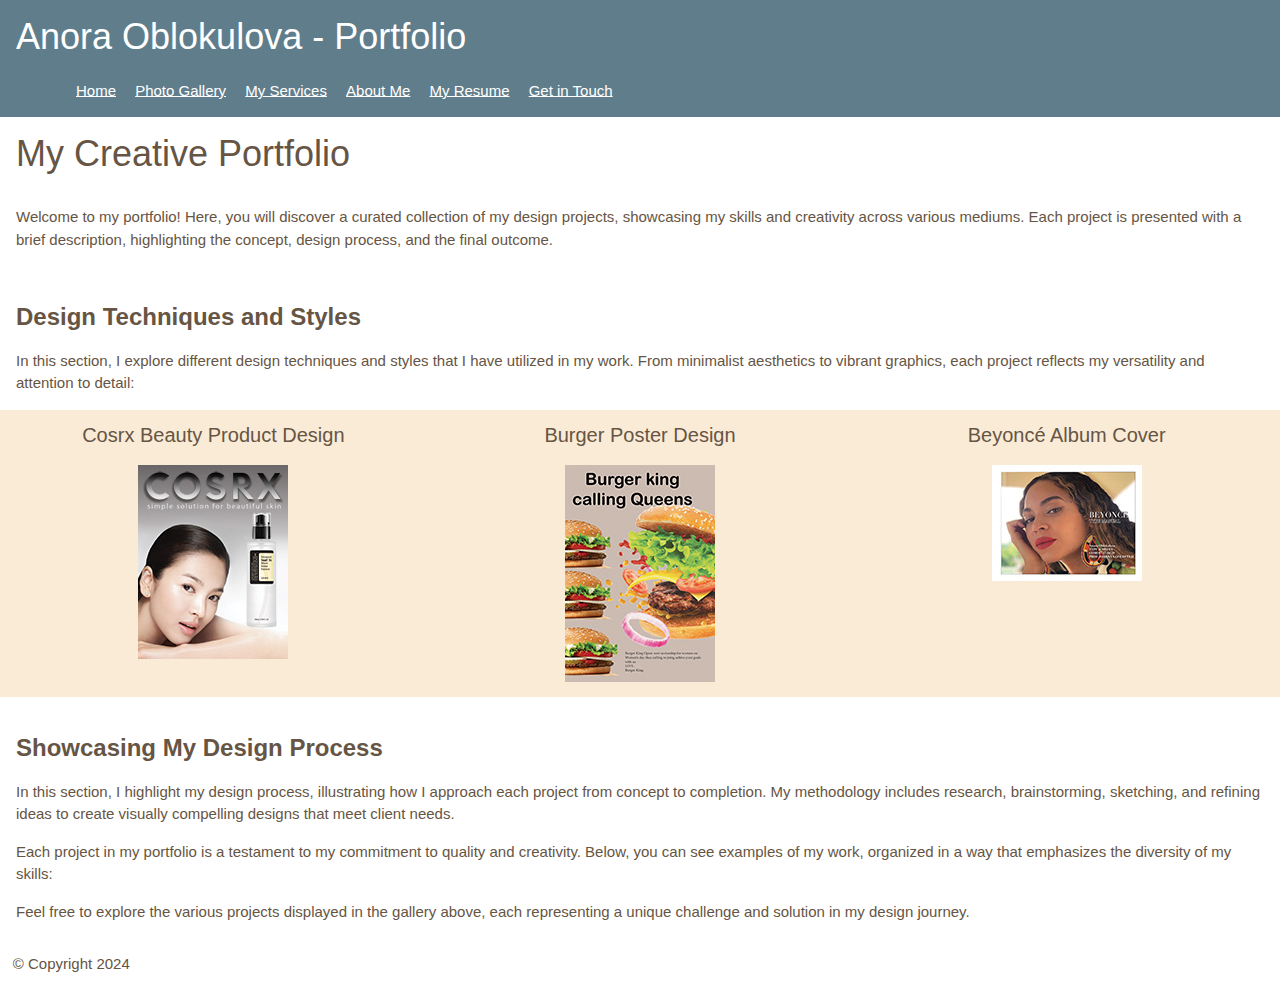
<file: index.html>
<!DOCTYPE html>
<html lang="en">

<head>
    <title>My Portfolio</title>
    <meta name="viewport" content="width=device-width, initial-scale=1">
    <link rel="stylesheet" href="https://www.w3schools.com/w3css/4/w3.css">
    <link rel="stylesheet" href="css/my-styles.css">
</head>

<body>
    <div>
        <header class="w3-container w3-blue-grey">
            <h1>Anora Oblokulova - Portfolio</h1>
            <nav>
                <ul>
                    <li><a href="index.html">Home</a></li>
                    <li><a href="gallery.html">Photo Gallery</a></li>
                    <li><a href="services.html">My Services</a></li>
                    <li><a href="about.html">About Me</a></li>
                    <li><a href="resume.html">My Resume</a></li>
                    <li><a href="contact.html">Get in Touch</a></li>
                </ul>
            </nav>
        </header>

        <div class="w3-container">
            <h1>My Creative Portfolio</h1>
        </div>
        
        <section class="w3-container">
            <p>Welcome to my portfolio! Here, you will discover a curated collection of my design projects, showcasing my skills and creativity across various mediums. Each project is presented with a brief description, highlighting the concept, design process, and the final outcome.</p>
        </section>
        
        <section class="w3-container">
            <br>
            <h3>Design Techniques and Styles</h3>
            <p>In this section, I explore different design techniques and styles that I have utilized in my work. From minimalist aesthetics to vibrant graphics, each project reflects my versatility and attention to detail:</p>
        </section>

        <section class="w3-row row-color-1">
            <article class="w3-col s12 m4 l4 w3-center">
                <h4>Cosrx Beauty Product Design</h4>
                <p><a href="assets/AD1-300dpi.jpg"><img src="assets/ADI-72dpi.jpg" alt="Design for Cosrx beauty product"></a></p>
            </article>
            <article class="w3-col s12 m4 l4 w3-center">
                <h4><a title="burger poster">Burger Poster Design</a></h4>
                <p><a href="assets/Anora_Burger-300dpi.jpg"><img src="assets/Anora_Burger-72dpi.jpg" alt="Poster design for a burger promotion"></a></p>
            </article>
            <article class="w3-col s12 m4 l4 w3-center">
                <h4>Beyoncé Album Cover</h4>
                <p><a href="assets/beyonce-300dpi.jpg"><img src="assets/beyonce-72dpi.jpg" alt="Album cover design for Beyoncé"></a></p>
            </article>
        </section>

        <section class="w3-container">
            <br>
            <h3>Showcasing My Design Process</h3>
            <p>In this section, I highlight my design process, illustrating how I approach each project from concept to completion. My methodology includes research, brainstorming, sketching, and refining ideas to create visually compelling designs that meet client needs.</p>
            <p>Each project in my portfolio is a testament to my commitment to quality and creativity. Below, you can see examples of my work, organized in a way that emphasizes the diversity of my skills:</p>
            <p>Feel free to explore the various projects displayed in the gallery above, each representing a unique challenge and solution in my design journey.</p>
        </section>

        <footer>
            <p>&copy; Copyright 2024</p>
        </footer>
    </div>
</body>

</html>
</file>
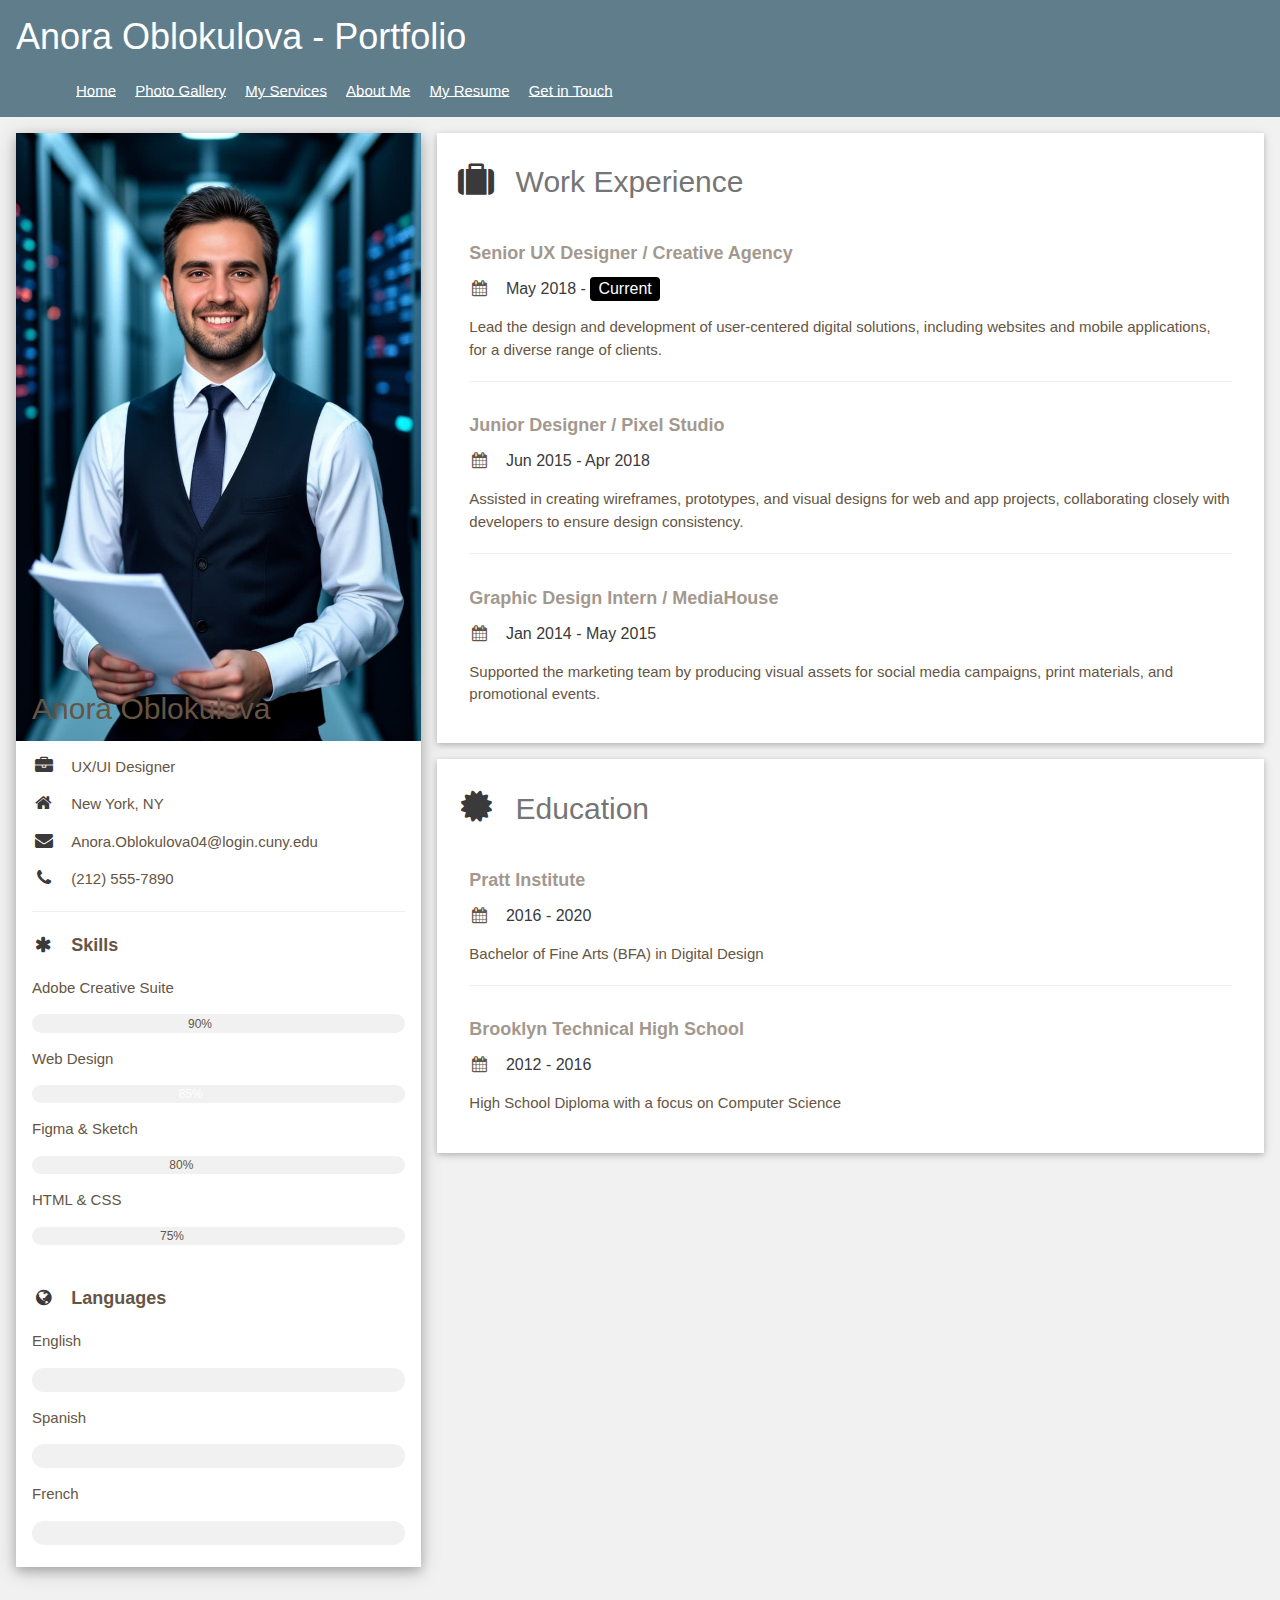
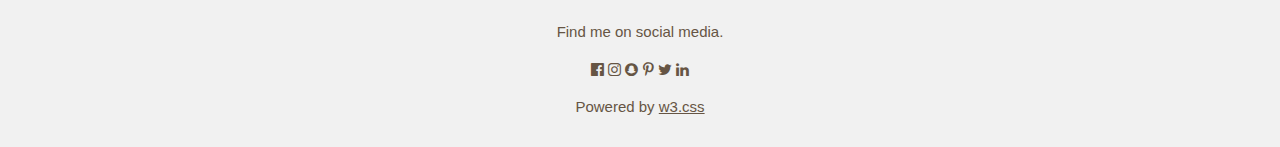
<file: resume.html>
<!DOCTYPE html>

<!-- THIS RESUME TEMPLATE USES W3.CSS. IT HAS A SIDEBAR ON THE LEFT. 
    IT ALSO USES FONT AWESOME ICONS.
    I MODIFIED A TEMPLATE FROM CODEPEN TO CUSTOMIZE THIS TEMPLATE FOR OUR CLASS. 
    I'VE ALSO ADDED SOME HELPFUL INSTRUCTIONS FOR YOU.
    READ EACH OF THE COMMENTS IN THE CODE FOR INSTRUCTIONS!
Source: https://codepen.io/nathan-sr/pen/WNgPLvr -->
<html lang="en">

<head>
    <!-- Remember to replace this title with the name of your website! -->
    <title>W3.CSS Template</title>

    <!-- Keep this stuff. It makes the site responsive and makes w3.css work. -->
    <meta charset="UTF-8">
    <meta name="viewport" content="width=device-width, initial-scale=1">
    <link rel="stylesheet" href="https://www.w3schools.com/w3css/4/w3.css">

    <!-- Keep this too. This template uses Font Awesome icons, and this makes them work.  -->
    <link rel="stylesheet" href="https://cdnjs.cloudflare.com/ajax/libs/font-awesome/4.7.0/css/font-awesome.min.css">

    <!-- The example uses the Roboto google font. If you are using a different font, swap out this link
        for the link to your fonts. -->
    <link rel='stylesheet' href='https://fonts.googleapis.com/css?family=Roboto'>



    <link rel="stylesheet" href="css/my-styles.css">


</head>


<body class="w3-light-grey">


    <header class="w3-container w3-blue-grey">
        <h1>Anora Oblokulova - Portfolio</h1>
        <nav>
            <ul>
                <li><a href="index.html">Home</a></li>
                <li><a href="gallery.html">Photo Gallery</a></li>
                <li><a href="services.html">My Services</a></li>
                <li><a href="about.html">About Me</a></li>
                <li><a href="resume.html">My Resume</a></li>
                <li><a href="contact.html">Get in Touch</a></li>
            </ul>
        </nav>
    </header>

    <!-- Page Container -->
    <div class="w3-content w3-margin-top" style="max-width:1400px;">

        <!-- The Grid -->
        <div class="w3-row-padding">
    
            <!-- Left Column -->
            <div class="w3-third">
    
                <div class="w3-white w3-text-grey w3-card-4">
                    <div class="w3-display-container">
                        <img src="assets/avatar.jpeg" style="width:100%" alt="Avatar">
                        <div class="w3-display-bottomleft w3-container w3-text-black">
                            <h2>Anora Oblokulova</h2>
                        </div>
                    </div>
                    <div class="w3-container">
    
                        <p><i class="fa fa-briefcase fa-fw w3-margin-right w3-large w3-text-dark-grey"></i>UX/UI Designer</p>
                        <p><i class="fa fa-home fa-fw w3-margin-right w3-large w3-text-dark-grey"></i>New York, NY</p>
                        <p><i class="fa fa-envelope fa-fw w3-margin-right w3-large w3-text-dark-grey"></i>Anora.Oblokulova04@login.cuny.edu</p>
                        <p><i class="fa fa-phone fa-fw w3-margin-right w3-large w3-text-dark-grey"></i>(212) 555-7890</p>
                        <hr>
    
                        <p class="w3-large"><b><i
                                    class="fa fa-asterisk fa-fw w3-margin-right w3-text-dark-grey"></i>Skills</b></p>
                        <p>Adobe Creative Suite</p>
                        <div class="w3-light-grey w3-round-xlarge w3-small">
                            <div class="w3-container w3-center w3-round-xlarge w3grey" style="width:90%">90%</div>
                        </div>
                        <p>Web Design</p>
                        <div class="w3-light-grey w3-round-xlarge w3-small">
                            <div class="w3-container w3-center w3-round-xlarge w3grey" style="width:85%">
                                <div class="w3-center w3-text-white">85%</div>
                            </div>
                        </div>
                        <p>Figma & Sketch</p>
                        <div class="w3-light-grey w3-round-xlarge w3-small">
                            <div class="w3-container w3-center w3-round-xlarge w3grey" style="width:80%">80%</div>
                        </div>
                        <p>HTML & CSS</p>
                        <div class="w3-light-grey w3-round-xlarge w3-small">
                            <div class="w3-container w3-center w3-round-xlarge w3grey" style="width:75%">75%</div>
                        </div>
                        <br>
    
                        <p class="w3-large w3-text-theme"><b><i
                                    class="fa fa-globe fa-fw w3-margin-right w3-text-dark-grey"></i>Languages</b></p>
                        <p>English</p>
                        <div class="w3-light-grey w3-round-xlarge">
                            <div class="w3-round-xlarge w3grey" style="height:24px;width:100%"></div>
                        </div>
                        <p>Spanish</p>
                        <div class="w3-light-grey w3-round-xlarge">
                            <div class="w3-round-xlarge w3grey" style="height:24px;width:80%"></div>
                        </div>
                        <p>French</p>
                        <div class="w3-light-grey w3-round-xlarge">
                            <div class="w3-round-xlarge w3grey" style="height:24px;width:50%"></div>
                        </div>
                        <br>
                    </div>
                </div>
                <br>
    
                <!-- End Left Column -->
            </div>
    
            <!-- Right Column -->
            <div class="w3-twothird">
    
                <div class="w3-container w3-card w3-white w3-margin-bottom">
                    <h2 class="w3-text-grey w3-padding-16"><i
                            class="fa fa-suitcase fa-fw w3-margin-right w3-xxlarge w3-text-dark-grey"></i>Work Experience
                    </h2>
                    <div class="w3-container">
                        <h5 class="w3-opacity"><b>Senior UX Designer / Creative Agency</b></h5>
                        <h6 class="w3-text-dark-grey"><i class="fa fa-calendar fa-fw w3-margin-right"></i>May 2018 - <span
                                class="w3-tag w3grey w3-round">Current</span></h6>
                        <p>Lead the design and development of user-centered digital solutions, including websites and mobile applications, for a diverse range of clients.</p>
                        <hr>
                    </div>
                    <div class="w3-container">
                        <h5 class="w3-opacity"><b>Junior Designer / Pixel Studio</b></h5>
                        <h6 class="w3-text-dark-grey"><i class="fa fa-calendar fa-fw w3-margin-right"></i>Jun 2015 - Apr 2018
                        </h6>
                        <p>Assisted in creating wireframes, prototypes, and visual designs for web and app projects, collaborating closely with developers to ensure design consistency.</p>
                        <hr>
                    </div>
                    <div class="w3-container">
                        <h5 class="w3-opacity"><b>Graphic Design Intern / MediaHouse</b></h5>
                        <h6 class="w3-text-dark-grey"><i class="fa fa-calendar fa-fw w3-margin-right"></i>Jan 2014 - May 2015
                        </h6>
                        <p>Supported the marketing team by producing visual assets for social media campaigns, print materials, and promotional events.</p><br>
                    </div>
                </div>
    
                <div class="w3-container w3-card w3-white">
                    <h2 class="w3-text-grey w3-padding-16"><i
                            class="fa fa-certificate fa-fw w3-margin-right w3-xxlarge w3-text-dark-grey"></i>Education</h2>
                    <div class="w3-container">
                        <h5 class="w3-opacity"><b>Pratt Institute</b></h5>
                        <h6 class="w3-text-dark-grey"><i class="fa fa-calendar fa-fw w3-margin-right"></i>2016 - 2020</h6>
                        <p>Bachelor of Fine Arts (BFA) in Digital Design</p>
                        <hr>
                    </div>
                    <div class="w3-container">
                        <h5 class="w3-opacity"><b>Brooklyn Technical High School</b></h5>
                        <h6 class="w3-text-dark-grey"><i class="fa fa-calendar fa-fw w3-margin-right"></i>2012 - 2016</h6>
                        <p>High School Diploma with a focus on Computer Science</p><br>
                    </div>
                </div>
    
                <!-- End Right Column -->
            </div>
    
            <!-- End Grid -->
        </div>
    
        <!-- End Page Container -->
    </div>
    

    <footer class="w3-container w3grey w3-center w3-margin-top">
        <p>Find me on social media.</p>
        <i class="fa fa-facebook-official w3-hover-opacity"></i>
        <i class="fa fa-instagram w3-hover-opacity"></i>
        <i class="fa fa-snapchat w3-hover-opacity"></i>
        <i class="fa fa-pinterest-p w3-hover-opacity"></i>
        <i class="fa fa-twitter w3-hover-opacity"></i>
        <i class="fa fa-linkedin w3-hover-opacity"></i>
        <p>Powered by <a href="https://www.w3schools.com/w3css/default.asp" target="_blank">w3.css</a></p>
    </footer>

</body>

</html>
</file>
<file: css/my-styles.css>
* {
        font-family: Arial, Verdana, sans-serif;
        color: #665544;
        box-sizing: border-box;}
        
        header h1 {
        color: white; }

        article h4 {
        text-align: center;}

        section h3 {
            font-weight: bold;
        }

        article img {
        max-width: 100%;
        height:auto;}

        nav, #feature, footer {
        margin: 1%; }

        nav li {
        display: inline;
		padding: 0.5em;
        color: white;}

        .row-color-1 {
            background-color:antiquewhite;
        }
</file>
